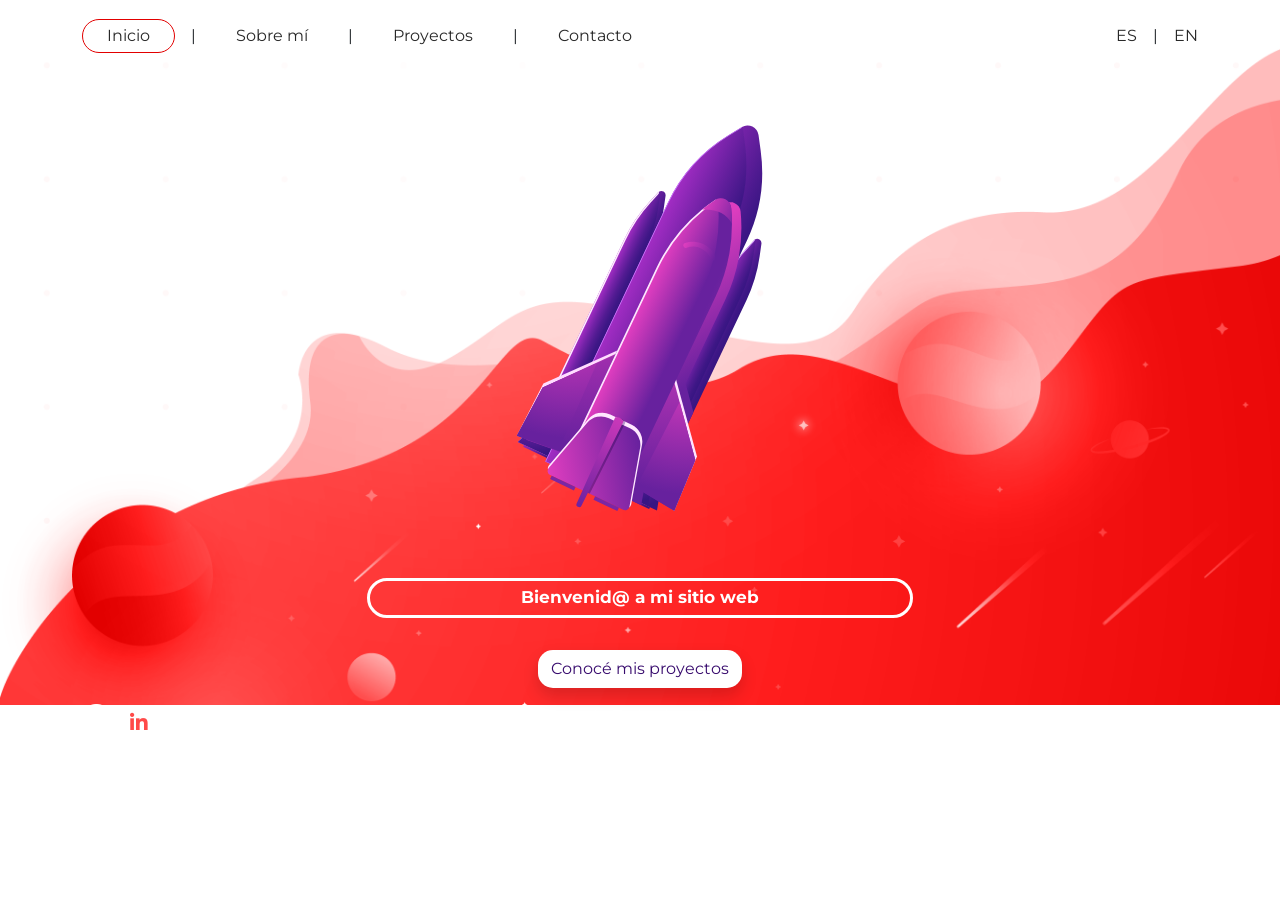
<file: index.html>
<!DOCTYPE html>
<html lang="es">

<head>
    <meta charset="UTF-8">
    <meta http-equiv="X-UA-Compatible" content="IE=edge">
    <meta name="viewport" content="width=device-width, initial-scale=1.0">
    <title>Inicio</title>
    <link rel="stylesheet" href="css/fontawesome/css/fontawesome.min.css">
    <link rel="stylesheet" href="css/fontawesome/css/all.min.css">
    <link rel="stylesheet" href="css/bootstrap/css/bootstrap.min.css">
    <link href="https://fonts.googleapis.com/css?family=Montserrat:100,200,300,400,500,600,700,800,900&display=swap"
        rel="stylesheet">
    <link rel="stylesheet" href="css/estilos.css">

</head>

<body id="inicio">
    <header>
        <nav class="navbar navbar-expand-md mb-4">
            <div class="container">
                <button class="navbar-toggler" type="button" data-bs-toggle="collapse" data-bs-target="#navbarCollapse"
                    aria-controls="navbarCollapse" aria-expanded="false" aria-label="Toggle navigation">
                    <i class="fas fa-bars"></i>
                </button>
                <div class="collapse navbar-collapse p-0" id="navbarCollapse">
                    <ul class="navbar-nav me-auto mb-2 mb-md-0">
                        <li class="nav-item">
                            <a class="nav-link active pe-5" href="index.html">Inicio </a>
                        </li>
                        <li class="nav-item">
                            <a class="nav-link pe-5" href="sobre-mi.html">Sobre mí</a>
                        </li>
                        <li class="nav-item">
                            <a class="nav-link pe-5" href="proyectos.html">Proyectos</a>
                        </li>
                        <li class="nav-item">
                            <a class="nav-link" href="contacto.html">Contacto</a>
                        </li>
                    </ul>
                    <form class="d-flex">
                        <ul class="navbar-nav me-auto mb-2 mb-md-0">
                            <li class="nav-item">
                                <a class="nav-linkl" href="index.html">ES</a>
                            </li>
                            <li class="nav-item">
                                <a class="nav-linkl" href="en/home.html">EN</a>
                            </li>

                        </ul>
                    </form>
                </div>
            </div>
        </nav>
    </header>
    <main class="container">
       <div class="row">
          <div class="col-12 mt-4 text-center div-cohete">
            <a href="proyectos.html"> <img src="images/cohete.svg" class="cohete"></a>
          </div>
       </div>
       <div class="row">
            <div class="col-12 col-sm-6 my-4 mt-sm-5 text-center offset-sm-3 mb-3">
                <div class="input-home">
                    <p class="p-1">Bienvenid@ a mi sitio web</p>
                </div> 
            </div>
        </div>
        <div class="row">
             <div class="col-12 text-center">
                 <a href="proyectos.html" class="btn shadow">Conocé mis proyectos</a>
             </div>
        </div>
    </main>
    <footer class="footer mt-auto py-3 pb-5 ">
        <div class="container">
            <div class="row">
                <div class="col-12 col-sm-4">
                    <a href="https://github.com/LucasChanquia" target="_blank" title="Github"><i
                            class="fab fa-github"></i></a>
                    <a href="https://www.linkedin.com/in/lucas-javier-chanqu%C3%ADa-889103213/" target="_blank"
                        title="Linkedin"><i class="fab fa-linkedin-in"></i></a>
                </div>
                <div class="col-12 col-sm-4 footer-text">
                    &#169 Lucas Chanquía. Todos los derechos reservados
                </div>
                <div class="col-12 col-sm-4 footer-text text-center">
                    <a href="mailto:lucaschanquia@gmail.com">lucaschanquia@gmail.com</a>
                </div>
            </div>
        </div>
    </footer>
    <script src="css/bootstrap/js/bootstrap.bundle.min.js"></script>
</body>

</html>
</file>
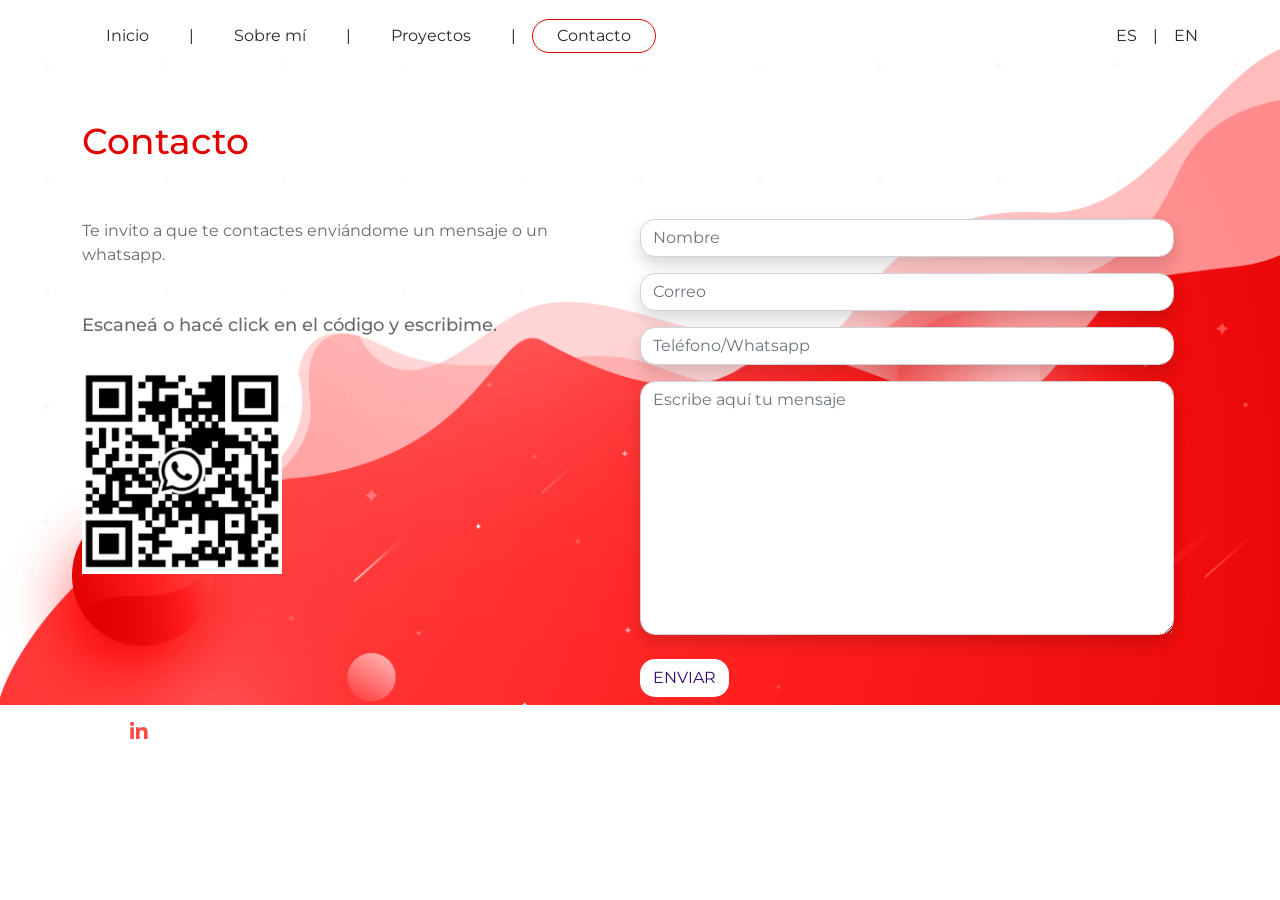
<file: contacto.html>
<!DOCTYPE html>
<html lang="es">

<head>
    <meta charset="UTF-8">
    <meta http-equiv="X-UA-Compatible" content="IE=edge">
    <meta name="viewport" content="width=device-width, initial-scale=1.0">
    <title>Contacto</title>
    <link rel="stylesheet" href="css/fontawesome/css/fontawesome.min.css">
    <link rel="stylesheet" href="css/fontawesome/css/all.min.css">
    <link rel="stylesheet" href="css/bootstrap/css/bootstrap.min.css">
    <link href="https://fonts.googleapis.com/css?family=Montserrat:100,200,300,400,500,600,700,800,900&display=swap"
        rel="stylesheet">
    <link rel="stylesheet" href="css/estilos.css">

</head>

<body id="contacto">
    <header>
        <nav class="navbar navbar-expand-md">
            <div class="container">
                <button class="navbar-toggler p-0" type="button" data-bs-toggle="collapse"
                    data-bs-target="#navbarCollapse" aria-controls="navbarCollapse" aria-expanded="false"
                    aria-label="Toggle navigation">
                    <i class="fas fa-bars"></i>
                </button>
                <div class="collapse navbar-collapse p-0" id="navbarCollapse">
                    <ul class="navbar-nav me-auto mb-2 mb-md-0">
                        <li class="nav-item">
                            <a class="nav-link pe-5" href="index.html">Inicio </a>
                        </li>
                        <li class="nav-item">
                            <a class="nav-link pe-5" href="sobre-mi.html">Sobre mí</a>
                        </li>
                        <li class="nav-item">
                            <a class="nav-link pe-5" href="proyectos.html">Proyectos</a>
                        </li>
                        <li class="nav-item">
                            <a class="nav-link active" href="contacto.html">Contacto</a>
                        </li>
                    </ul>
                    <form class="d-flex">
                        <ul class="navbar-nav me-auto mb-2 mb-md-0">
                            <li class="nav-item">
                                <a class="nav-linkl" href="contacto.html">ES</a>
                            </li>
                            <li class="nav-item">
                                <a class="nav-linkl" href="en/contact.html">EN</a>
                            </li>

                        </ul>
                    </form>
                </div>
            </div>
        </nav>
    </header>
    <main class="container">
        <div class="row">
            <div class="col-12 py-5">
                <h1>Contacto</h1>
            </div>
            <div class="row">
                <div class="col-12 col-sm-6">
                    <p>Te invito a que te contactes enviándome un mensaje o un whatsapp. </p>
                    <div class="codigo-qr">
                        <h2 class="mt-5">Escaneá o hacé click en el código y escribime.</h2>
                        <a href="https://api.whatsapp.com/send?phone=593515118325" target="_blank" title="Whatsapp">
                            <img class="mb-5 mt-4" src="images/whatsapp-qr.png" alt="QR">
                        </a>
                    </div>
                </div>

                <div class="col-12 col-sm-6">
                    <form action="" method="post">
                        <div>
                            <input type="text" name="txtNombre" id="txtNombre" placeholder="Nombre"
                                class="form-control shadow mb-3">
                        </div>
                        <div>
                            <input type="email" name="txtEmail" id="txtEmail" placeholder="Correo"
                                class="form-control shadow mb-3">
                        </div>
                        <div>
                            <input type="tel" name="txtTel" id="txtTel" placeholder="Teléfono/Whatsapp"
                                class="form-control shadow mb-3">
                        </div>
                        <div>
                            <textarea name="txtMensaje" id="txtMensaje" cols="30" rows="10"
                                placeholder="Escribe aquí tu mensaje" class="form-control shadow"></textarea>
                        </div>
                        <div>
                            <button type="submit" id="btnEnviar" class="btn mt-4">ENVIAR</button>
                        </div>
                    </form>
                </div>
            </div>
        </div>
        </div>

    </main>
    <footer class="footer mt-auto py-3 pb-5 ">
        <div class="container">
            <div class="row">
                <div class="col-12 col-sm-4">
                    <a href="https://github.com/LucasChanquia" target="_blank" title="Github"><i
                            class="fab fa-github"></i></a>
                    <a href="https://www.linkedin.com/in/lucas-javier-chanqu%C3%ADa-889103213/" target="_blank"
                        title="Linkedin"><i class="fab fa-linkedin-in"></i></a>
                </div>
                <div class="col-12 col-sm-4 footer-text text-center">
                    &#169 Lucas Chanquía. Todos los derechos reservados
                </div>
                <div class="col-12 col-sm-4 footer-text text-center">
                    <a href="mailto:lucaschanquia@gmail.com">lucaschanquia@gmail.com</a>
                </div>
            </div>
        </div>
    </footer>
    <script src="css/bootstrap/js/bootstrap.bundle.min.js"></script>
</body>

</html>
</file>
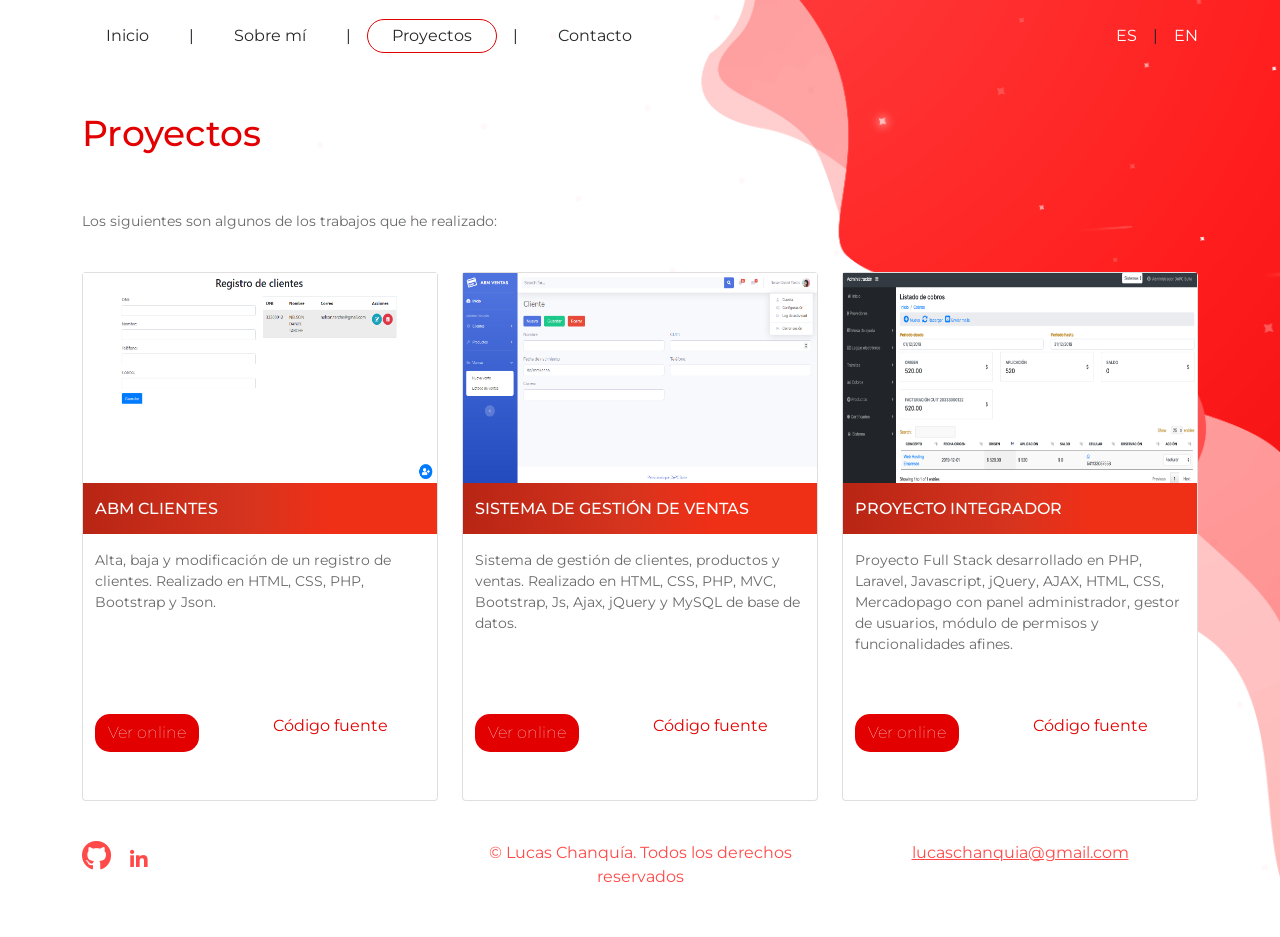
<file: proyectos.html>
<!DOCTYPE html>
<html lang="es">

<head>
    <meta charset="UTF-8">
    <meta http-equiv="X-UA-Compatible" content="IE=edge">
    <meta name="viewport" content="width=device-width, initial-scale=1.0">
    <title>Proyectos</title>
    <link rel="stylesheet" href="css/fontawesome/css/fontawesome.min.css">
    <link rel="stylesheet" href="css/fontawesome/css/all.min.css">
    <link rel="stylesheet" href="css/bootstrap/css/bootstrap.min.css">
    <link href="https://fonts.googleapis.com/css?family=Montserrat:100,200,300,400,500,600,700,800,900&display=swap"
        rel="stylesheet">
    <link rel="stylesheet" href="css/estilos.css">

</head>

<body id="proyectos">
    <header>
        <nav class="navbar navbar-expand-md mb-4">
            <div class="container">
                <button class="navbar-toggler" type="button" data-bs-toggle="collapse" data-bs-target="#navbarCollapse"
                    aria-controls="navbarCollapse" aria-expanded="false" aria-label="Toggle navigation">
                    <i class="fas fa-bars"></i>
                </button>
                <div class="collapse navbar-collapse p-0" id="navbarCollapse">
                    <ul class="navbar-nav me-auto mb-2 mb-md-0">
                        <li class="nav-item">
                            <a class="nav-link pe-5" href="index.html">Inicio </a>
                        </li>
                        <li class="nav-item">
                            <a class="nav-link pe-5" href="sobre-mi.html">Sobre mí</a>
                        </li>
                        <li class="nav-item">
                            <a class="nav-link active pe-5" href="proyectos.html">Proyectos</a>
                        </li>
                        <li class="nav-item">
                            <a class="nav-link" href="contacto.html">Contacto</a>
                        </li>
                    </ul>
                    <form class="d-flex">
                        <ul class="navbar-nav me-auto mb-2 mb-md-0">
                            <li class="nav-item">
                                <a class="nav-linkk" href="proyectos.html">ES</a>
                            </li>
                            <li class="nav-item">
                                <a class="nav-linkk" href="en/proyect.html">EN</a>
                            </li>

                        </ul>
                    </form>
                </div>
            </div>
        </nav>
    </header>
    <main class="container">
        <div class="row">
            <div class="col-12 mt-3 mb-5">
                <h1>Proyectos</h1>
            </div>
        </div>
        <div class="row">
            <div class="col-12">
                <p>Los siguientes son algunos de los trabajos que he realizado:</p>
            </div>
        </div>
        </div>
        <div class="row">
            <div class="col-sm-4 col-12 p-sm-4 px-4 py-2">
                <div class="row card">
                    <div class="col-12 p-0">
                        <img src="images/abmclientes.png" alt="" class="img-fluid">
                    </div>
                    <div class="col-12 color-gradiente py-3">
                        <h2>ABM CLIENTES</h2>
                    </div>
                    <div class="col-12 py-3">
                        <p class="descripcion">Alta, baja y modificación de un registro de clientes. Realizado en HTML, CSS, PHP, Bootstrap
                            y Json.</p>
                    </div>
                    <div class="row py-5">
                        <div class="col-6">
                            <a href="sistema/abmclientes" class="btn btn-rojo" target="_blank">Ver online</a>
                        </div>
                        <div class="col-6 link-rojo text-center">
                            <a href="">Código fuente</a>
                        </div>
                    </div>
                </div>
            </div>
            <div class="col-sm-4 col-12 p-sm-4 px-4 py-2 linea">
                <div class="row card">
                    <div class="col-12 p-0">
                        <img src="images/abmventas.png" alt="" class="img-fluid">
                    </div>
                    <div class="col-12 color-gradiente py-3">
                        <h2>SISTEMA DE GESTIÓN DE VENTAS</h2>
                    </div>
                    <div class="col-12 py-3">
                        <p class="descripcion">Sistema de gestión de clientes, productos y ventas. Realizado en HTML, CSS, PHP, MVC,
                            Bootstrap, Js, Ajax, jQuery y MySQL de base de datos.</p>
                    </div>
                    <div class="row py-5">
                        <div class="col-6">
                            <a href="sistema/login" class="btn btn-rojo" target="_blank">Ver online</a>
                        </div>
                        <div class="col-6 link-rojo text-center">
                            <a href="">Código fuente</a>
                        </div>
                    </div>
                </div>
            </div>
            <div class="col-sm-4 col-12 p-sm-4 px-4 py-2">
                <div class="row card">
                    <div class="col-12 p-0">
                        <img src="images/proyecto-integrador.png" alt="" class="img-fluid">
                    </div>
                    <div class="col-12 color-gradiente py-3">
                        <h2>PROYECTO INTEGRADOR</h2>
                    </div>
                    <div class="col-12 py-3">
                        <p class="descripcion">Proyecto Full Stack desarrollado en PHP, Laravel, Javascript, jQuery, AJAX, HTML, CSS,
                            Mercadopago con panel administrador, gestor de usuarios, módulo de permisos y
                            funcionalidades afines.</p>
                    </div>
                    <div class="row py-5">
                        <div class="col-6">
                            <a href="" class="btn btn-rojo">Ver online</a>
                        </div>
                        <div class="col-6 link-rojo text-center">
                            <a href="">Código fuente</a>
                        </div>
                    </div>
                </div>
            </div>
        </div>
    </main>
    <footer class="footer mt-auto py-3 pb-5 ">
        <div class="container">
            <div class="row">
                <div class="col-12 col-sm-4">
                    <a href="https://github.com/LucasChanquia" target="_blank" title="Github"><i
                            class="fab fa-github"></i></a>
                    <a href="https://www.linkedin.com/in/lucas-javier-chanqu%C3%ADa-889103213/" target="_blank"
                        title="Linkedin"><i class="fab fa-linkedin-in"></i></a>
                </div>
                <div class="col-12 col-sm-4 footer-text text-center">
                    &#169 Lucas Chanquía. Todos los derechos reservados
                </div>
                <div class="col-12 col-sm-4 footer-text text-center">
                    <a href="mailto:lucaschanquia@gmail.com">lucaschanquia@gmail.com</a>
                </div>
            </div>
        </div>
    </footer>
    <script src="css/bootstrap/js/bootstrap.bundle.min.js"></script>
</body>

</html>
</file>
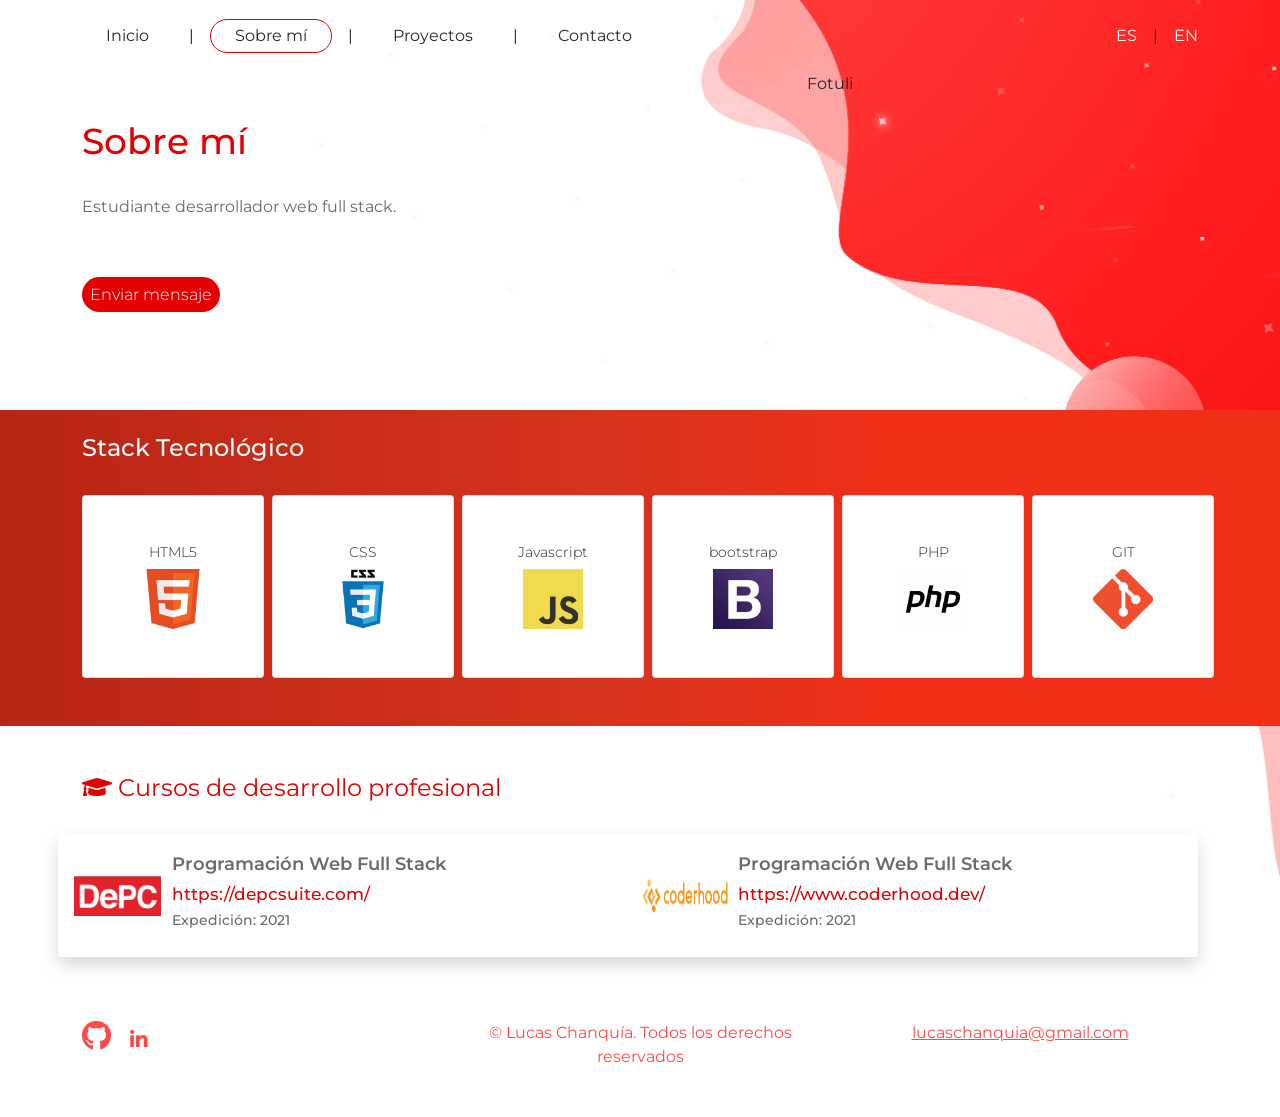
<file: sobre-mi.html>
<!DOCTYPE html>
<html lang="es">

<head>
    <meta charset="UTF-8">
    <meta http-equiv="X-UA-Compatible" content="IE=edge">
    <meta name="viewport" content="width=device-width, initial-scale=1.0">
    <title>Sobre mí</title>
    <link rel="stylesheet" href="css/fontawesome/css/fontawesome.min.css">
    <link rel="stylesheet" href="css/fontawesome/css/all.min.css">
    <link rel="stylesheet" href="css/bootstrap/css/bootstrap.min.css">
    <link href="https://fonts.googleapis.com/css?family=Montserrat:100,200,300,400,500,600,700,800,900&display=swap"
        rel="stylesheet">
    <link rel="stylesheet" href="css/estilos.css">

</head>

<body id="sobre-mi">
    <header>
        <nav class="navbar navbar-expand-md">
            <div class="container">
                <button class="navbar-toggler p-0" type="button" data-bs-toggle="collapse"
                    data-bs-target="#navbarCollapse" aria-controls="navbarCollapse" aria-expanded="false"
                    aria-label="Toggle navigation">
                    <i class="fas fa-bars"></i>
                </button>
                <div class="collapse navbar-collapse p-0" id="navbarCollapse">
                    <ul class="navbar-nav me-auto mb-2 mb-md-0">
                        <li class="nav-item">
                            <a class="nav-link pe-5" href="index.html">Inicio </a>
                        </li>
                        <li class="nav-item">
                            <a class="nav-link active pe-5" href="sobre-mi.html">Sobre mí</a>
                        </li>
                        <li class="nav-item">
                            <a class="nav-link pe-5" href="proyectos.html">Proyectos</a>
                        </li>
                        <li class="nav-item">
                            <a class="nav-link" href="contacto.html">Contacto</a>
                        </li>
                    </ul>
                    <form class="d-flex">
                        <ul class="navbar-nav me-auto mb-2 mb-md-0">
                            <li class="nav-item">
                                <a class="nav-linkk" href="sobre-mi.html">ES</a>
                            </li>
                            <li class="nav-item">
                                <a class="nav-linkk" href="en/about-my.html">EN</a>
                            </li>

                        </ul>
                    </form>
                </div>
            </div>
        </nav>
    </header>
    <main>
        <div class="container">
            <div class="row tamaño">
                <div class="col-sm-5 col-12 mt-4">
                    <h1 class="mt-sm-4 pb-sm-4">Sobre mí</h1>
                    <p class="pb-5 sm-5">Estudiante desarrollador web full stack. </p>
                    <a href="contacto.html" target="_blank" class="btn-rojo p-2">Enviar mensaje</a>
                </div>
                <div class="col-12 col-sm-6 text-center">
                    Fotuli
                </div>
            </div>
        </div>
        <section id="tecnologias" class="color-gradiente mt-">
            <div class="container pb-5">
                <div class="row">
                    <div class="col-12">
                        <h2 class="text-white py-4">Stack Tecnológico</h2>
                    </div>
                </div>
                <div class="row">
                    <div class="col-sm-2 col-6 text-center">
                        <div class="px-4 py-5 card mx-0 mb-4 mb-sm-0">
                            <h3>HTML5</h3>
                            <img class="img-fluid d-blok mx-auto" src="images/HTML5.png" alt="" width="60">
                        </div>
                    </div>
                    <div class="col-sm-2 col-6 text-center">
                        <div class="px-4 py-5 card mx-0 mb-4 mb-sm-0">
                            <h3>CSS</h3>
                            <img class="img-fluid d-blok mx-auto" src="images/css.png" alt="" width="60">
                        </div>
                    </div>
                    <div class="col-sm-2 col-6 text-center">
                        <div class="px-4 py-5 card mx-0 mb-4 mb-sm-0">
                            <h3>Javascript</h3>
                            <img class="img-fluid d-blok mx-auto" src="images/javascript.jpeg" alt="" width="60">
                        </div>
                    </div>
                    <div class="col-sm-2 col-6 text-center">
                        <div class="px-4 py-5 card mx-0 mb-4 mb-sm-0">
                            <h3>bootstrap</h3>
                            <img class="img-fluid d-blok mx-auto" src="images/Bootstrap.png" alt="" width="60">
                        </div>
                    </div>
                    <div class="col-sm-2 col-6 text-center">
                        <div class="px-4 py-5 card mx-0 mb-4 mb-sm-0">
                            <h3>PHP</h3>
                            <img class="img-fluid d-blok mx-auto" src="images/hwUcGZ41_400x400.jpg" alt="" width="60">
                        </div>
                    </div>
                    <div class="col-sm-2 col-6 text-center">
                        <div class="px-4 py-5 card mx-0 mb-4 mb-sm-0">
                            <h3>GIT</h3>
                            <img class="img-fluid d-blok mx-auto" src="images/git.png" alt="" width="60">
                        </div>
                    </div>
                </div>
            </div>
        </section>
        <section id="formacion" class="container mb-5">
            <div class="row">
                <div class="col-12 pt-5 pb-4">
                    <h2><i class="fas fa-graduation-cap"></i> Cursos de desarrollo profesional</h2>
                </div>
                <div class="row shadow bg-white rounded p-1">
                    <div class="col-12 col-sm-6">
                        <div class="row">
                            <div class="col-2 py-3 my-auto d-done d-sm-block">
                                <img src="images/Sin título.png" alt="" height="40">
                            </div>
                            <div class="col-12 col-sm-10 p-3">
                                <h3>Programación Web Full Stack</h3>
                                <h4>https://depcsuite.com/</h4>
                                <h5>Expedición: 2021</h5>
                            </div>
                        </div>
                    </div>
                    <div class="col-12 col-sm-6">
                        <div class="row">
                            <div class="col-2 py-3 my-auto d-done d-sm-block">
                                <img src="images/logo-full.png" alt="" height="40" width="90">
                            </div>
                            <div class="col-12 col-sm-10 p-3">
                                <h3>Programación Web Full Stack</h3>
                                <h4>https://www.coderhood.dev/</h4>
                                <h5>Expedición: 2021</h5>
                            </div>
                        </div>
                    </div>
                </div>
            
    
            </div>
        </section>
       
    </main>
    <footer class="footer mt-auto py-3 pb-5 ">
        <div class="container">
            <div class="row">
                <div class="col-12 col-sm-4">
                    <a href="https://github.com/LucasChanquia" target="_blank" title="Github"><i
                            class="fab fa-github"></i></a>
                    <a href="https://www.linkedin.com/in/lucas-javier-chanqu%C3%ADa-889103213/" target="_blank"
                        title="Linkedin"><i class="fab fa-linkedin-in"></i></a>
                </div>
                <div class="col-12 col-sm-4 footer-text text-center">
                    &#169 Lucas Chanquía. Todos los derechos reservados
                </div>
                <div class="col-12 col-sm-4 footer-text text-center">
                    <a href="mailto:lucaschanquia@gmail.com">lucaschanquia@gmail.com</a>
                </div>
            </div>
        </div>
    </footer>
    <script src="css/bootstrap/js/bootstrap.bundle.min.js"></script>
</body>
</file>
<file: css/estilos.css>
body{
    font-family: 'Montserrat', sans-serif;
}
h1, #sobre-mi h2{
    color: #E20000;
    font-size: 36px;
}
.tamaño{
    height: 338px;
}
p{
    color:#6a6a6a;
    font-size: 16px;
}
input, textarea{
    border-radius: 15px !important;
} 
#contacto{
    background-image: url("../images/fondo-contacto.png");
    background-size: 100%;
    background-repeat: no-repeat;
}
#contacto h2 {
    font-size: 18px;
    color: #6a6a6a;
}
#tecnologias h2{
    font-size: 24px;
}
#contacto img {
    width: 200px;
}
#proyectos, #sobre-mi{
 
    background-image: url("../images/fondo-proyectos.png");
    background-size: 100%;
    background-repeat: no-repeat;
}
#inicio{
    background-image: url("../images/fondo-contacto.png");
    background-size: 100%;
    background-repeat: no-repeat;
}
#inicio .cohete{
height: 400px;
cursor: pointer;
}
#inicio .div-cohete{
    height: 410px;
    cursor: pointer;
    }
#inicio .cohete:hover{
    height: 410px;
    cursor: pointer;
    }
#proyectos p{
    font-size: 14px;
}
#inicio .input-home p {
    color: white;
    font-size: 17px;
    border: 3px solid white;
    border-radius: 50px;
    font-weight: bold;
}

.color-gradiente{
    background: linear-gradient(to right,
     rgba(184,37,20,1) 0%,
     rgba(214,52,30,1) 47%,
     rgba(240,47,23,1) 70%,
     rgba(240,47,23,1) 100%);
}
#proyectos h2 {
    font-size: 16px;
    text-transform: uppercase;
    color: white;
    padding: 0px;
    margin: 0px;
}
#proyectos .btn-rojo {
    background-color: #E20000;
    color: white;
    font-weight: 100;
    border-radius: 15px;
}
#sobre-mi .btn-rojo{
    background-color: #E20000;
    color: white;
    font-weight: 300;
    border-radius: 50px;
    text-decoration: none;
}
#proyectos .btn-rojo:hover{
    background-color: #370a6d;
    color: white;
    font-weight: 100;
    border-radius: 15px;
}
#sobre-mi .btn-rojo:hover{
    background-color: #370a6d;
    color: white;
    font-weight: 300;
    border-radius: 50px;
    text-decoration: none;
}
#proyectos .nav-linkk, #sobre-mi .nav-linkk{
    color: white;
    text-decoration: none;
}
#proyectos img{
    height:210px;
}
#proyectos .descripcion{
    height: 83.2px;
}
nav .nav-link{
    color: #282828;
    padding: 4px 24px !important;
}
.nav-linkl{
    color: #282828;
    text-decoration: none; 
}
nav .active{
    border: #E20000 solid 1px;
    border-radius: 20px; 
}
.link-rojo a{
    color: #E20000;
    text-decoration: none;
}
.btn{
    cursor: pointer;
    color: #370a6d;
    background-color: white;
    border-radius: 15px;
}
.btn:hover{
    background-color: #370a6d;
    color: white;
    border-radius: 15px;
}
footer, footer a, #inicio footer a, #incio .footer {
    color: white;
}
footer .fa-github {
    cursor: pointer;
    font-size: 30px;
}
.fa-github:hover{
    color: white;
}
#proyectos footer .fa-github, #sobre-mi footer .fa-github{
    color: #ff4a49;
}
#proyectos .footer-text a, #proyectos .footer-text , #sobre-mi .footer-text a, #sobre-mi .footer-text {
    color:#ff4a49;
}
#inicio .footer-text a, .footer-text{
    color: white;
}
footer .fa-linkedin-in{
    color: #ff4a49;
    background-color: white;
    font-size: 20px;
    border: 0px;
    height: 32px;
    width: 32px;
    text-align: center;
    padding: 8px 0 0 0;
    border-radius: 80px;
    margin: 0 8px;
}
.fa-bars{
    color: #ff4a49;
    border: #ff4a49 solid 1px;
    padding: 10px 15px;
    border-radius: 5px
    ;
}
.navbar-nav li + li::before {
    content: "|";
    padding: 1rem;
}
.nav-item {
    display: flex;
    justify-content: center;
    align-items: center;
}
#tecnologias .card{
    width: 182px;
    position: relative;
    display: flex;
    flex-direction: column;
    min-width: 0;
    word-wrap: break-word;
    background-color: #fff;
    background-clip: border-box;
    border: 1px solid rgba(0,0,0,.125);
    border-radius: .25rem;
}
#tecnologias h3{
    font-size: 14px;
    color: #282828;
    font-weight: 300;
    text-align: center;
}
#tecnologias .color-gradiente{
    background: rgba(184,37,20,1);
    background: -moz-linear-gradient(left, rgba(184,37,20,1) 0%, rgba(214,52,30,1) 47%, rgba(240,47,23,1) 70%, rgba(240,47,23,1) 100%);
    background: -webkit-gradient(left top, right top, color-stop(0%, rgba(184,37,20,1)), color-stop(47%, rgba(214,52,30,1)), color-stop(70%, rgba(240,47,23,1)), color-stop(100%, rgba(240,47,23,1)));
    background: -webkit-linear-gradient(left, rgba(184,37,20,1) 0%, rgba(214,52,30,1) 47%, rgba(240,47,23,1) 70%, rgba(240,47,23,1) 100%);
    background: -o-linear-gradient(left, rgba(184,37,20,1) 0%, rgba(214,52,30,1) 47%, rgba(240,47,23,1) 70%, rgba(240,47,23,1) 100%);
    background: -ms-linear-gradient(left, rgba(184,37,20,1) 0%, rgba(214,52,30,1) 47%, rgba(240,47,23,1) 70%, rgba(240,47,23,1) 100%);
    background: linear-gradient(to right, rgba(184,37,20,1) 0%, rgba(214,52,30,1) 47%, rgba(240,47,23,1) 70%, rgba(240,47,23,1) 100%);
    filter: progid:DXImageTransform.Microsoft.gradient( startColorstr='#b82514', endColorstr='#f02f17', GradientType=1 );
}
#experiencia h2, #formacion h2 {
    font-weight: 400;
    font-size: 24px;
}
#experiencia h3, #formacion h3 {
    color: #6A6A6A;
    font-size: 18px;
    font-weight: 600;
}
#formacion h4 {
    color: #E20000;
    font-size: 17px;
}
#experiencia h5, #formacion h5 {
    color: #6A6A6A;
    font-size: 14px;
}

@media(max-width: 750px) {
    #contacto{
        background-image: url("../images/fondo-proyectos.png");
    }
    #inicio{
 
        background-image: url("../images/fondo-proyectos.png");
        background-size: 100%;
    }
    footer {
        text-align: center;
    }
    footer, footer a, #inicio .footer-text, #inicio .footer-text a{
        color: #ff4a49;
    }
    footer .fa-github{
        color: #ff4a49;
    } 
    nav .active{
        border: #E20000 solid 1px;
        border-radius: 20px;
        width: 70px;
    }    
    a.nav-link {
        padding-left: 10px !important;
    }
    .btn{
        cursor: pointer;
        color: white;
        background-color: #E20000;
        border-radius: 15px;
    }
    .btn:hover{
        background-color: #370a6d;
        color: white;
        border-radius: 15px;    
    }
    #proyectos .card{
        border: black 1px solid;
        border-radius: 2px;
    }
    #proyectos .nav-linkk{
        color: #282828;
        text-decoration: none;
    }
    #inicio .input-home p{
        color: #282828;
        font-size: 17px;
        border: 2px solid #282828;
        border-radius: 50px;
        font-weight: bold;
    }
    #inicio .footer-text, #inicio .footer-text a, #proyectos .footer-text, #proyectos .footer-text a, #contacto .footer-text, #contacto .footer-text a{
        margin: 10px 0px 10px 0px;
    }
    #contacto .footer-text a, #contacto .footer-text{
        color: #E20000;
    }
}
</file>
